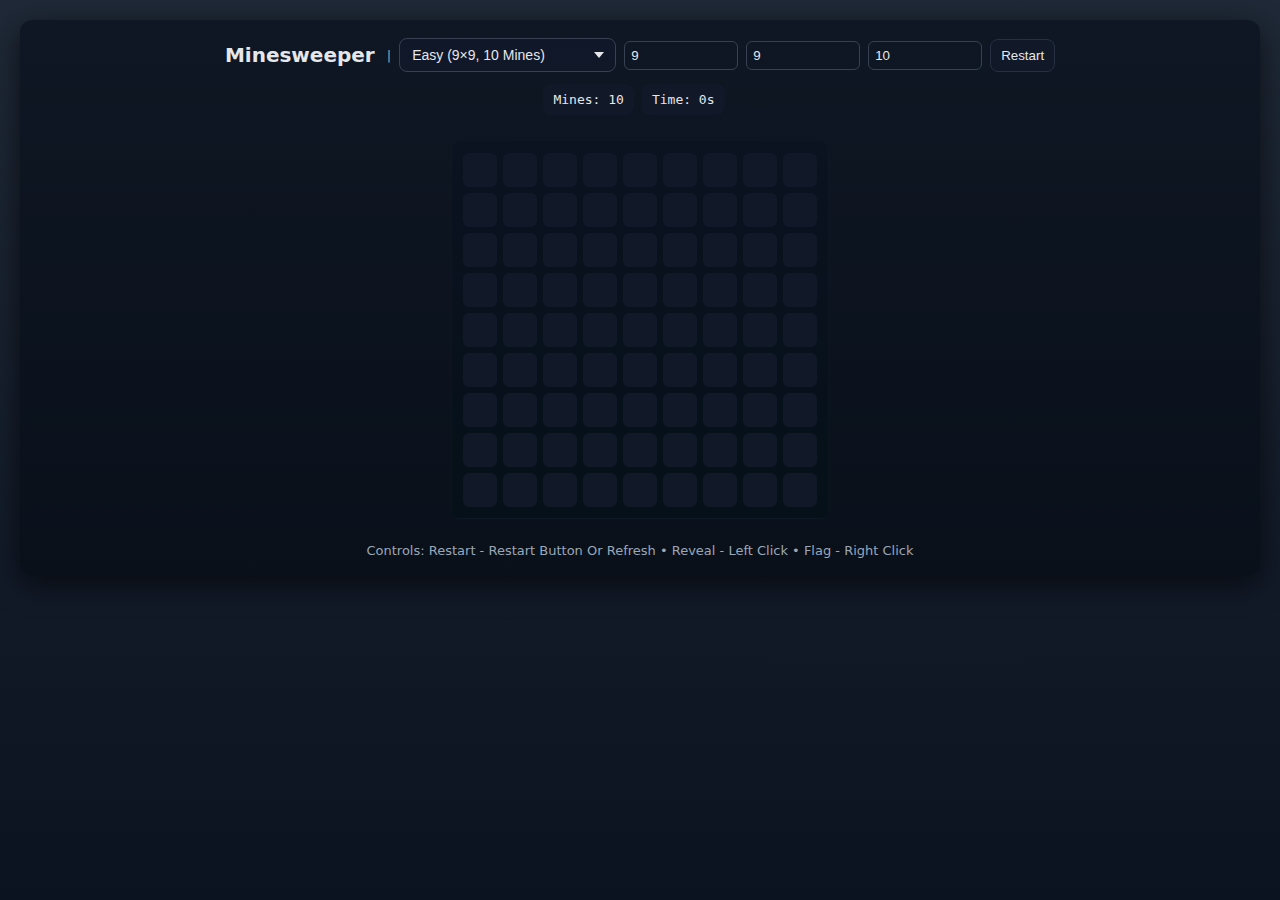
<file: fun/minesweeper/index.html>
<!doctype html>
<html lang="en">
<head>
<meta charset="utf-8" />
<meta name="viewport" content="width=device-width,initial-scale=1" />
<title>Minesweeper</title>
<style>
  :root{
    --bg:#1f2937;
    --panel:#111827;
    --accent:#3b82f6; /* blue glow */
    --tile:#111827; /* restart button bg & counters bg */
    --tile-dark:#0a1223; /* darker for clicked cell */
    --text:#e5e7eb;
    --flag:#f59e0b;
    --mine-dark:#b91c1c; /* darker red for mines */
  }
  html,body{
    height:100%;margin:0;
    font-family:system-ui,-apple-system,Segoe UI,Roboto,"Helvetica Neue",Arial;
    background:linear-gradient(180deg,var(--bg),#0b1220);
    color:var(--text);
    overflow-x:auto;
    overflow-y:auto;
  }
  body {
    min-height:100vh;
    padding:20px;
    box-sizing:border-box;
  }
  .app{
    width:100%;
    min-width:fit-content;
    background:linear-gradient(180deg,#0f1724,#09101a);
    padding:18px;
    border-radius:12px;
    box-shadow:0 8px 30px rgba(0,0,0,0.6);
    margin:0 auto;
    box-sizing:border-box;
  }
  header{display:flex;gap:12px;align-items:center;justify-content:center;margin-bottom:12px;flex-wrap:wrap;}
  h1{font-size:20px;margin:0}
  
  .controls{
  display:flex;
  gap:8px;
  align-items:center;
  flex-wrap:wrap;
  }
  
  /* Better dropdown styling */
  select {
    appearance: none;
    -moz-appearance: none;
    -webkit-appearance: none;
    background: linear-gradient(180deg, #0f172a, #111827);
    border: 1px solid #374151;
    color: var(--text);
    padding: 8px 36px 8px 12px;
    border-radius: 8px;
    font-size: 14px;
    cursor: pointer;
    transition: box-shadow 0.15s ease-in-out, border-color 0.15s ease-in-out;
    position: relative;
    outline: none;
  }
  select:hover {
    border-color: var(--accent);
    box-shadow: 0 0 8px rgba(59, 130, 246, 0.7);
  }
  select:focus {
    border-color: var(--accent);
    box-shadow: 0 0 14px rgba(59, 130, 246, 1);
    outline: none;
  }
  /* Custom arrow container */
  .select-wrap {
    position: relative;
    display: inline-block;
  }
  .select-wrap::after {
    content: "";
    position: absolute;
    right: 12px;
    top: 50%;
    transform: translateY(-50%);
    border-left: 5px solid transparent;
    border-right: 5px solid transparent;
    border-top: 6px solid var(--text);
    pointer-events: none;
  }
  option {
    background: #0f172a;
    color: var(--text);
  }
  
  input[type=number]{
    background:transparent;
    border:1px solid #374151;
    color:var(--text);
    padding:6px;
    border-radius:6px;
    width:100px;
    transition: box-shadow 0.15s ease-in-out, border-color 0.15s ease-in-out;
    outline: none;

    /* Remove number input arrows */
    -moz-appearance: textfield;
  }
  /* Chrome, Safari, Edge, Opera */
  input[type=number]::-webkit-inner-spin-button, 
  input[type=number]::-webkit-outer-spin-button { 
    -webkit-appearance: none; 
    margin: 0; 
  }
  input[type=number]:hover {
    border-color: var(--accent);
    box-shadow: 0 0 8px rgba(59, 130, 246, 0.7);
  }
  input[type=number]:focus {
    border-color: var(--accent);
    box-shadow: 0 0 14px rgba(59, 130, 246, 1);
    outline: none;
  }

  button {
    background:#111827;
    border:1px solid #263042;
    color:var(--text);
    padding:8px 10px;
    border-radius:8px;
    cursor:pointer;
    transition: box-shadow 0.15s ease-in-out, filter 0.15s ease-in-out;
  }
  button:hover {
    box-shadow: 0 0 12px 3px rgba(59, 130, 246, 0.7);
    filter: none;
  }
  button:active {
    box-shadow: 0 0 20px 5px rgba(59, 130, 246, 1);
    filter: none;
  }

  .status{
    display:flex;
    gap:12px;
    align-items:center;
	justify-content: center;
    flex-wrap:wrap;
  }
  .board-wrap{
	display: flex;
	justify-content: center;
    margin-top:14px;
    overflow:auto;
    width:100%;
  }
  .board{
    display:inline-grid;
    background:linear-gradient(180deg,#0b1220,#051018);
    padding:8px;border-radius:8px;
    border:1px solid rgba(255,255,255,0.02);
    min-width:fit-content;
  }
  .cell{
    width:34px;height:34px;display:inline-grid;place-items:center;
    font-weight:700;font-size:14px;color:#0b1220;
    background: var(--tile);
    margin:3px;border-radius:6px;user-select:none;cursor:pointer;
    transition: box-shadow 0.15s ease-in-out, background-color 0.15s ease-in-out;
    /* shadows removed */
  }
  .cell:hover {
    box-shadow: 0 0 12px 3px rgba(59, 130, 246, 0.7);
  }
  .cell:active {
    box-shadow: 0 0 20px 5px rgba(59, 130, 246, 1);
  }
  .cell.revealed{
    background: var(--tile-dark);
    color: var(--text);
    box-shadow: none;
    cursor: default;
  }
  .cell.flagged{
    background:linear-gradient(180deg,#fde68a,#f59e0b);
    color:#33260a;
    box-shadow:none;
  }
  .cell.mine{
    background: linear-gradient(180deg, var(--mine-dark), #ef4444);
    color:#5b0b0b;
  }
  .info{
    display:flex;
	gap:8px;
	align-items:center;
	justify-content:center;
  }
  .counter {
    background: var(--tile);
    padding:8px 10px;
    border-radius:8px;
    font-family:monospace;
  }
  .small{font-size:13px;color:#9ca3af}
  .footer{margin-top:12px;color:#9aa7b8;font-size:13px}
  @media (max-width:600px){
    .cell{width:28px;height:28px;font-size:13px}
    .controls{gap:6px;}
    input[type=number]{width:80px;}
  }
</style>
</head>
<body>
<div class="app" role="application" aria-label="Minesweeper game">
  <header>
    <h1>Minesweeper</h1>
    <div class="controls">
      <label class="small"> | </label>
      <div class="select-wrap">
        <select id="preset">
          <option value="easy">Easy (9×9, 10 Mines)</option>
          <option value="medium">Medium (16×16, 40 Mines)</option>
          <option value="hard">Hard (24x20, 99 Mines)</option>
          <option value="custom">Custom</option>
        </select>
      </div>
      <input id="width" type="number" min="5" max="40" value="9" title="Width" />
      <input id="height" type="number" min="5" max="40" value="9" title="Height" />
      <input id="mines" type="number" min="1" value="10" title="Mines" />
      <button id="restart">Restart</button>
    </div>
  </header>

  <div class="status">
    <div class="info">
      <div class="counter" id="mineCount">Mines: 10</div>
      <div class="counter" id="timer">Time: 0s</div>
    </div>
    <div style="text-align:right">
      <div id="message" class="small"></div>
    </div>
  </header>

  <div class="board-wrap">
    <div id="board" class="board" tabindex="0" aria-label="Minesweeper board"></div>
  </div>

  <div class="footer">
    Controls: Restart - Restart Button Or Refresh • Reveal - Left Click • Flag - Right Click
  </div>
</div>

<script>
/*
  Simple Minesweeper
  Left-click: reveal
  Right-click: flag
*/

const preset = document.getElementById('preset');
const widthInput = document.getElementById('width');
const heightInput = document.getElementById('height');
const minesInput = document.getElementById('mines');
const restartBtn = document.getElementById('restart');
const boardEl = document.getElementById('board');
const mineCountEl = document.getElementById('mineCount');
const timerEl = document.getElementById('timer');
const messageEl = document.getElementById('message');

let width = 9, height = 9, mines = 10;
let grid = [];
let gameOver = false;
let started = false;
let timer = null;
let seconds = 0;
let cellsRemaining = 0;

function applyPreset(p){
  if(p === 'easy'){ width=9; height=9; mines=10; }
  else if(p === 'medium'){ width=16; height=16; mines=40; }
  else if(p === 'hard'){ width=24; height=20; mines=99; }
  widthInput.value = width;
  heightInput.value = height;
  minesInput.value = mines;
  updateCounters();
}

preset.addEventListener('change', ()=> {
  applyPreset(preset.value);
  createBoard();
});

widthInput.addEventListener('change', ()=>{ 
  width = clamp(parseInt(widthInput.value)||9,5,40);
  preset.value='custom';
  createBoard(); 
});
heightInput.addEventListener('change', ()=>{ 
  height = clamp(parseInt(heightInput.value)||9,5,40);
  preset.value='custom';
  createBoard(); 
});
minesInput.addEventListener('change', ()=>{ 
  mines = clamp(parseInt(minesInput.value)||10,1,(width*height)-1);
  preset.value='custom';
  createBoard(); 
});

restartBtn.addEventListener('click', createBoard);
boardEl.addEventListener('contextmenu', e => e.preventDefault());

function clamp(v, a, b){ return Math.max(a, Math.min(b, v)); }

function createBoard(){
  stopTimer();
  started=false;
  seconds=0;
  timerEl.textContent = 'Time: 0s';
  messageEl.textContent = '';
  gameOver=false;
  width = clamp(parseInt(widthInput.value)||9,5,40);
  height = clamp(parseInt(heightInput.value)||9,5,40);
  mines = clamp(parseInt(minesInput.value)||10,1,(width*height)-1);
  cellsRemaining = width*height - mines;

  boardEl.style.gridTemplateColumns = `repeat(${width}, auto)`;
  boardEl.innerHTML = '';
  grid = new Array(height);
  for(let r=0;r<height;r++){
    grid[r] = new Array(width);
    for(let c=0;c<width;c++){
      grid[r][c] = {mine:false,revealed:false,flagged:false,adj:0,el:null,r,c};
      const cell = document.createElement('div');
      cell.className = 'cell';
      cell.setAttribute('data-r',r); cell.setAttribute('data-c',c);
      cell.tabIndex = 0;
      bindCellEvents(cell);
      boardEl.appendChild(cell);
      grid[r][c].el = cell;
    }
  }
  updateCounters();
}

function bindCellEvents(cell){
  cell.addEventListener('click', e => {
    if(gameOver) return;
    const r = +cell.dataset.r, c = +cell.dataset.c;
    if(!started){ placeMines(r,c); startTimer(); started=true; }
    revealCell(r,c);
  });
  cell.addEventListener('contextmenu', e => {
    e.preventDefault();
    if(gameOver) return;
    const r = +cell.dataset.r, c = +cell.dataset.c;
    toggleFlag(r,c);
  });
}

function placeMines(initialR, initialC){
  const forbidden = new Set();
  for(let dr=-1;dr<=1;dr++){
    for(let dc=-1;dc<=1;dc++){
      const rr = initialR+dr, cc = initialC+dc;
      if(rr>=0&&rr<height&&cc>=0&&cc<width) forbidden.add(rr + ',' + cc);
    }
  }
  let toPlace = mines;
  const totalCells = width*height;
  while(toPlace>0){
    const idx = Math.floor(Math.random()*totalCells);
    const r = Math.floor(idx/width);
    const c = idx % width;
    const key = r+','+c;
    if(forbidden.has(key)) continue;
    if(!grid[r][c].mine){
      grid[r][c].mine = true;
      toPlace--;
    }
  }
  for(let r=0;r<height;r++){
    for(let c=0;c<width;c++){
      let adj=0;
      for(let dr=-1;dr<=1;dr++){
        for(let dc=-1;dc<=1;dc++){
          if(dr===0&&dc===0) continue;
          const rr=r+dr, cc=c+dc;
          if(rr>=0&&rr<height&&cc>=0&&cc<width && grid[rr][cc].mine) adj++;
        }
      }
      grid[r][c].adj = adj;
    }
  }
}

function revealCell(r,c){
  const cell = grid[r][c];
  if(cell.revealed || cell.flagged) return;
  cell.revealed = true;
  const el = cell.el;
  el.classList.add('revealed');
  if(cell.mine){
    el.classList.add('mine');
    el.textContent = '💣';
    endGame(false);
    return;
  }
  if(cell.adj>0){
    el.textContent = cell.adj;
  } else {
    for(let dr=-1;dr<=1;dr++){
      for(let dc=-1;dc<=1;dc++){
        const rr=r+dr, cc=c+dc;
        if(rr>=0&&rr<height&&cc>=0&&cc<width && !(dr===0&&dc===0)){
          if(!grid[rr][cc].revealed) revealCell(rr,cc);
        }
      }
    }
  }
  cellsRemaining--;
  updateCounters();
  checkWin();
}

function toggleFlag(r,c){
  const cell = grid[r][c];
  if(cell.revealed) return;
  cell.flagged = !cell.flagged;
  const el = cell.el;
  if(cell.flagged){
    el.classList.add('flagged');
    el.textContent = '⚑';
  } else {
    el.classList.remove('flagged');
    el.textContent = '';
  }
  updateCounters();
}

function endGame(won){
  gameOver = true;
  stopTimer();
  if(!won){
    for(let r=0;r<height;r++){
      for(let c=0;c<width;c++){
        const cell = grid[r][c];
        if(cell.mine && !cell.revealed){
          cell.el.classList.add('revealed','mine');
          cell.el.textContent = '💣';
        }
        if(cell.flagged && !cell.mine){
          cell.el.textContent = '✖';
        }
      }
    }
    messageEl.textContent = 'BOOM - You Hit A Mine! 💣';
  } else {
    messageEl.textContent = 'Nice — You Cleared The Field! 🎉';
    for(let r=0;r<height;r++){
      for(let c=0;c<width;c++){
        const cell = grid[r][c];
        if(cell.mine) cell.el.classList.add('flagged'), cell.el.textContent='⚑';
      }
    }
  }
}

function checkWin(){
  if(cellsRemaining <= 0){
    endGame(true);
  }
}

function updateCounters(){
  const flags = grid.flat().filter(c=>c.flagged).length;
  mineCountEl.textContent = `Mines: ${mines - flags}`;
  timerEl.textContent = `Time: ${seconds}s`;
}

function startTimer(){
  if(timer) return;
  seconds = 0;
  timer = setInterval(()=>{
    seconds++;
    timerEl.textContent = `Time: ${seconds}s`;
  },1000);
}

function stopTimer(){
  if(timer){ clearInterval(timer); timer = null; }
}

window.addEventListener('load', ()=>{
  applyPreset('easy');
  createBoard();
});
</script>
</body>
</html>
</file>
